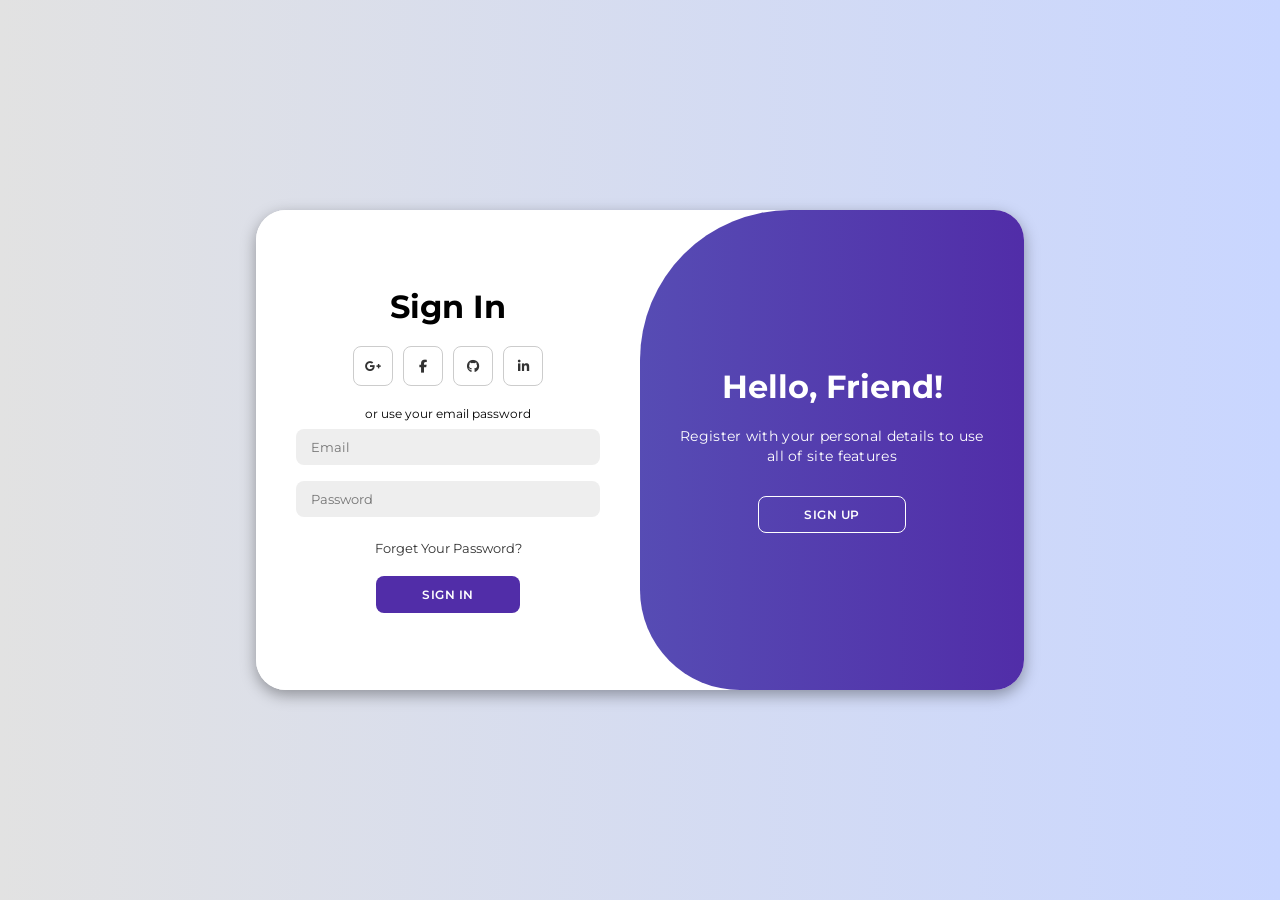
<file: index.html>
<!DOCTYPE html>
<html lang="en">

<head>
    <meta charset="UTF-8">
    <meta name="viewport" content="width=device-width, initial-scale=1.0">
    <link rel="stylesheet" href="https://cdnjs.cloudflare.com/ajax/libs/font-awesome/6.4.2/css/all.min.css">
    <link rel="stylesheet" href="style.css">
    <title>Modern Login Page | AsmrProg</title>
</head>

<body>

    <div class="container" id="container">
        <div class="form-container sign-up">
            <form>
                <h1>Create Account</h1>
                <div class="social-icons">
                    <a href="#" class="icon"><i class="fa-brands fa-google-plus-g"></i></a>
                    <a href="#" class="icon"><i class="fa-brands fa-facebook-f"></i></a>
                    <a href="#" class="icon"><i class="fa-brands fa-github"></i></a>
                    <a href="#" class="icon"><i class="fa-brands fa-linkedin-in"></i></a>
                </div>
                <span>or use your email for registeration</span>
                <input type="text" placeholder="Name">
                <input type="email" placeholder="Email">
                <input type="password" placeholder="Password">
                <button>Sign Up</button>
            </form>
        </div>
        <div class="form-container sign-in">
            <form>
                <h1>Sign In</h1>
                <div class="social-icons">
                    <a href="#" class="icon"><i class="fa-brands fa-google-plus-g"></i></a>
                    <a href="#" class="icon"><i class="fa-brands fa-facebook-f"></i></a>
                    <a href="#" class="icon"><i class="fa-brands fa-github"></i></a>
                    <a href="#" class="icon"><i class="fa-brands fa-linkedin-in"></i></a>
                </div>
                <span>or use your email password</span>
                <input type="email" placeholder="Email">
                <input type="password" placeholder="Password">
                <a href="#">Forget Your Password?</a>
                <button>Sign In</button>
            </form>
        </div>
        <div class="toggle-container">
            <div class="toggle">
                <div class="toggle-panel toggle-left">
                    <h1>Welcome Back!</h1>
                    <p>Enter your personal details to use all of site features</p>
                    <button class="hidden" id="login">Sign In</button>
                </div>
                <div class="toggle-panel toggle-right">
                    <h1>Hello, Friend!</h1>
                    <p>Register with your personal details to use all of site features</p>
                    <button class="hidden" id="register">Sign Up</button>
                </div>
            </div>
        </div>
    </div>

    <script src="script.js"></script>
</body>

</html>
</file>
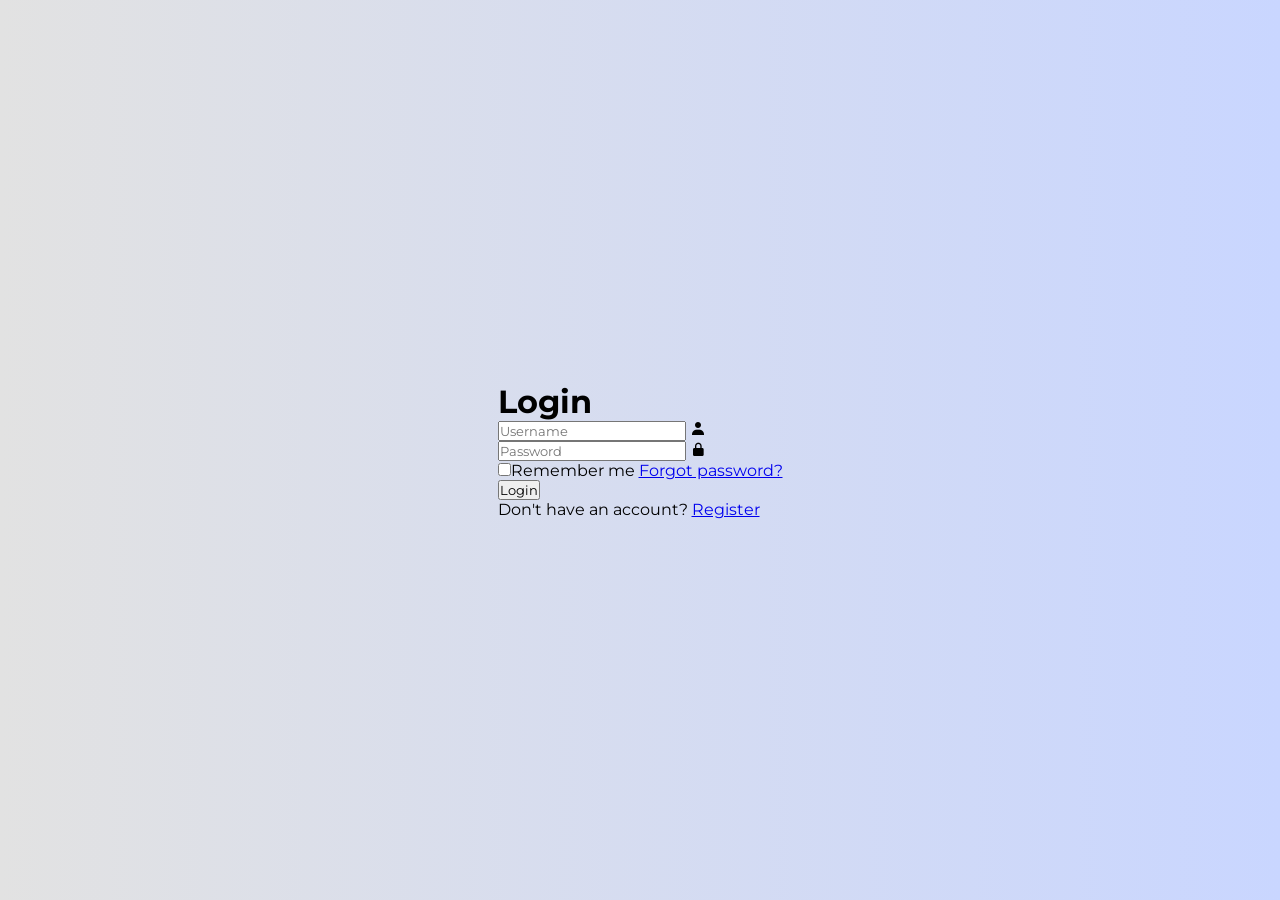
<file: index1.html>
<!DOCTYPE html>
<html lang="en">
    <head>
        <title>
            Login Form in HTML and CSS
        </title>
        <link rel="stylesheet" href="style.css">
        <link href='https://unpkg.com/boxicons@2.1.4/css/boxicons.min.css' rel='stylesheet'>
    </head>
    <body>
        <div class="wrapper">
            <form action="">
                <h1>Login</h1>
                <div class="input-box">
                    <input type="text" placeholder="Username" required>
                    <i class='bx bxs-user'></i>
                </div>
                <div class="input-box">
                    <input type="password" placeholder="Password" required>
                    <i class='bx bxs-lock-alt' ></i>
                </div>
                <div class="remember-forgot">
                    <label>
                        <input type="checkbox">Remember me
                    </label>
                    <a href="#">Forgot password?</a>
                </div>
                <button type="submit" class="btn">Login</button>
                <div class="register-link">
                    <p>Don't have an account?
                        <a href="#">Register</a>
                    </p>
                </div>
            </form>
        </div>
    </body>
</html>
</file>
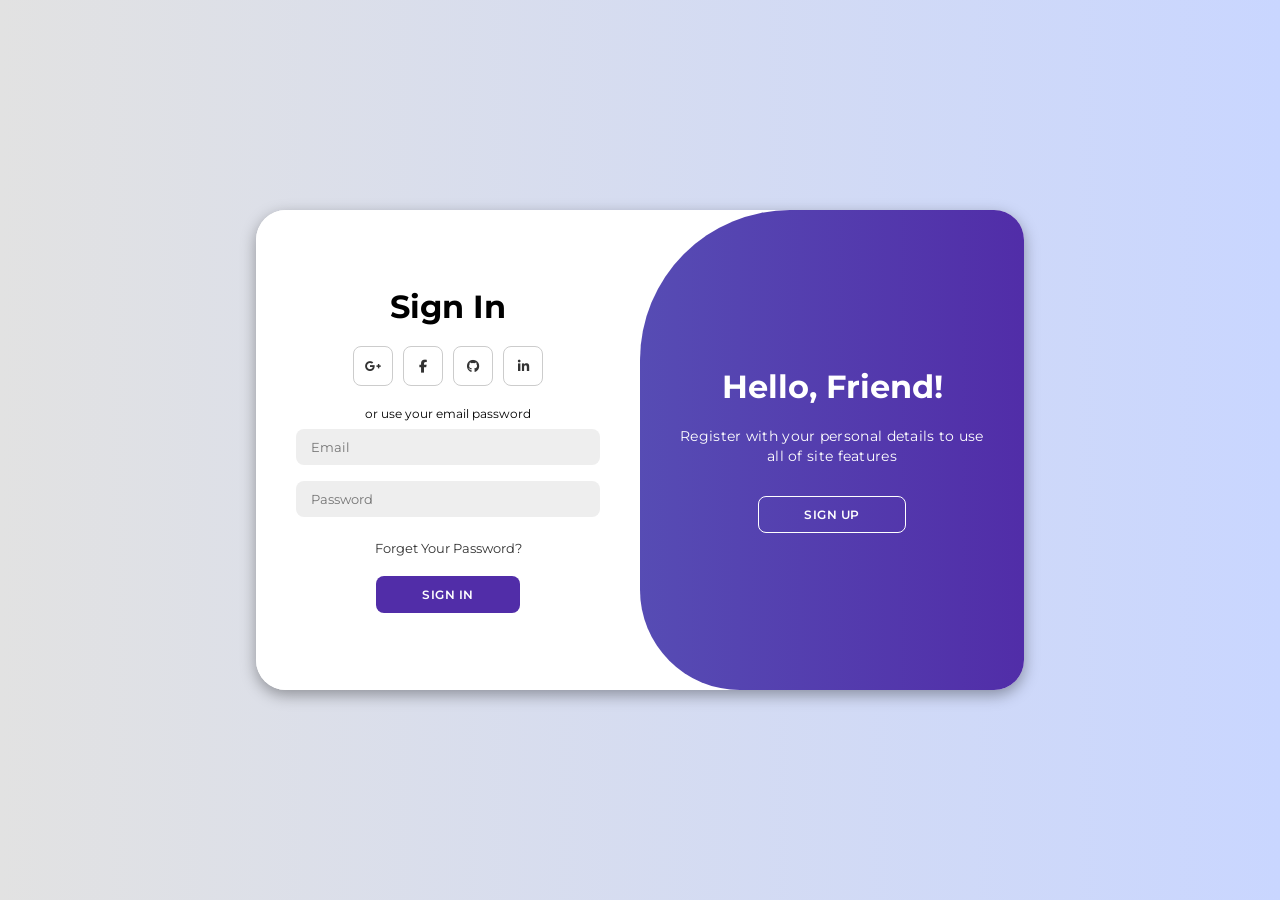
<file: index2.html>
<!DOCTYPE html>
<html lang="en">

<head>
    <meta charset="UTF-8">
    <meta name="viewport" content="width=device-width, initial-scale=1.0">
    <link rel="stylesheet" href="https://cdnjs.cloudflare.com/ajax/libs/font-awesome/6.4.2/css/all.min.css">
    <link rel="stylesheet" href="style.css">
    <title>Modern Login Page | AsmrProg</title>
</head>

<body>

    <div class="container" id="container">
        <div class="form-container sign-up">
            <form>
                <h1>Create Account</h1>
                <div class="social-icons">
                    <a href="#" class="icon"><i class="fa-brands fa-google-plus-g"></i></a>
                    <a href="#" class="icon"><i class="fa-brands fa-facebook-f"></i></a>
                    <a href="#" class="icon"><i class="fa-brands fa-github"></i></a>
                    <a href="#" class="icon"><i class="fa-brands fa-linkedin-in"></i></a>
                </div>
                <span>or use your email for registeration</span>
                <input type="text" placeholder="Name">
                <input type="email" placeholder="Email">
                <input type="password" placeholder="Password">
                <button>Sign Up</button>
            </form>
        </div>
        <div class="form-container sign-in">
            <form>
                <h1>Sign In</h1>
                <div class="social-icons">
                    <a href="#" class="icon"><i class="fa-brands fa-google-plus-g"></i></a>
                    <a href="#" class="icon"><i class="fa-brands fa-facebook-f"></i></a>
                    <a href="#" class="icon"><i class="fa-brands fa-github"></i></a>
                    <a href="#" class="icon"><i class="fa-brands fa-linkedin-in"></i></a>
                </div>
                <span>or use your email password</span>
                <input type="email" placeholder="Email">
                <input type="password" placeholder="Password">
                <a href="#">Forget Your Password?</a>
                <button>Sign In</button>
            </form>
        </div>
        <div class="toggle-container">
            <div class="toggle">
                <div class="toggle-panel toggle-left">
                    <h1>Welcome Back!</h1>
                    <p>Enter your personal details to use all of site features</p>
                    <button class="hidden" id="login">Sign In</button>
                </div>
                <div class="toggle-panel toggle-right">
                    <h1>Hello, Friend!</h1>
                    <p>Register with your personal details to use all of site features</p>
                    <button class="hidden" id="register">Sign Up</button>
                </div>
            </div>
        </div>
    </div>

    <script src="script.js"></script>
</body>

</html>
</file>
<file: style.css>
@import url('https://fonts.googleapis.com/css2?family=Montserrat:wght@300;400;500;600;700&display=swap');

*{
    margin: 0;
    padding: 0;
    box-sizing: border-box;
    font-family: 'Montserrat', sans-serif;
}

body{
    background-color: #c9d6ff;
    background: linear-gradient(to right, #e2e2e2, #c9d6ff);
    display: flex;
    align-items: center;
    justify-content: center;
    flex-direction: column;
    height: 100vh;
}

.container{
    background-color: #fff;
    border-radius: 30px;
    box-shadow: 0 5px 15px rgba(0, 0, 0, 0.35);
    position: relative;
    overflow: hidden;
    width: 768px;
    max-width: 100%;
    min-height: 480px;
}

.container p{
    font-size: 14px;
    line-height: 20px;
    letter-spacing: 0.3px;
    margin: 20px 0;
}

.container span{
    font-size: 12px;
}

.container a{
    color: #333;
    font-size: 13px;
    text-decoration: none;
    margin: 15px 0 10px;
}

.container button{
    background-color: #512da8;
    color: #fff;
    font-size: 12px;
    padding: 10px 45px;
    border: 1px solid transparent;
    border-radius: 8px;
    font-weight: 600;
    letter-spacing: 0.5px;
    text-transform: uppercase;
    margin-top: 10px;
    cursor: pointer;
}

.container button.hidden{
    background-color: transparent;
    border-color: #fff;
}

.container form{
    background-color: #fff;
    display: flex;
    align-items: center;
    justify-content: center;
    flex-direction: column;
    padding: 0 40px;
    height: 100%;
}

.container input{
    background-color: #eee;
    border: none;
    margin: 8px 0;
    padding: 10px 15px;
    font-size: 13px;
    border-radius: 8px;
    width: 100%;
    outline: none;
}

.form-container{
    position: absolute;
    top: 0;
    height: 100%;
    transition: all 0.6s ease-in-out;
}

.sign-in{
    left: 0;
    width: 50%;
    z-index: 2;
}

.container.active .sign-in{
    transform: translateX(100%);
}

.sign-up{
    left: 0;
    width: 50%;
    opacity: 0;
    z-index: 1;
}

.container.active .sign-up{
    transform: translateX(100%);
    opacity: 1;
    z-index: 5;
    animation: move 0.6s;
}

@keyframes move{
    0%, 49.99%{
        opacity: 0;
        z-index: 1;
    }
    50%, 100%{
        opacity: 1;
        z-index: 5;
    }
}

.social-icons{
    margin: 20px 0;
}

.social-icons a{
    border: 1px solid #ccc;
    border-radius: 20%;
    display: inline-flex;
    justify-content: center;
    align-items: center;
    margin: 0 3px;
    width: 40px;
    height: 40px;
}

.toggle-container{
    position: absolute;
    top: 0;
    left: 50%;
    width: 50%;
    height: 100%;
    overflow: hidden;
    transition: all 0.6s ease-in-out;
    border-radius: 150px 0 0 100px;
    z-index: 1000;
}

.container.active .toggle-container{
    transform: translateX(-100%);
    border-radius: 0 150px 100px 0;
}

.toggle{
    background-color: #512da8;
    height: 100%;
    background: linear-gradient(to right, #5c6bc0, #512da8);
    color: #fff;
    position: relative;
    left: -100%;
    height: 100%;
    width: 200%;
    transform: translateX(0);
    transition: all 0.6s ease-in-out;
}

.container.active .toggle{
    transform: translateX(50%);
}

.toggle-panel{
    position: absolute;
    width: 50%;
    height: 100%;
    display: flex;
    align-items: center;
    justify-content: center;
    flex-direction: column;
    padding: 0 30px;
    text-align: center;
    top: 0;
    transform: translateX(0);
    transition: all 0.6s ease-in-out;
}

.toggle-left{
    transform: translateX(-200%);
}

.container.active .toggle-left{
    transform: translateX(0);
}

.toggle-right{
    right: 0;
    transform: translateX(0);
}

.container.active .toggle-right{
    transform: translateX(200%);
}
</file>
